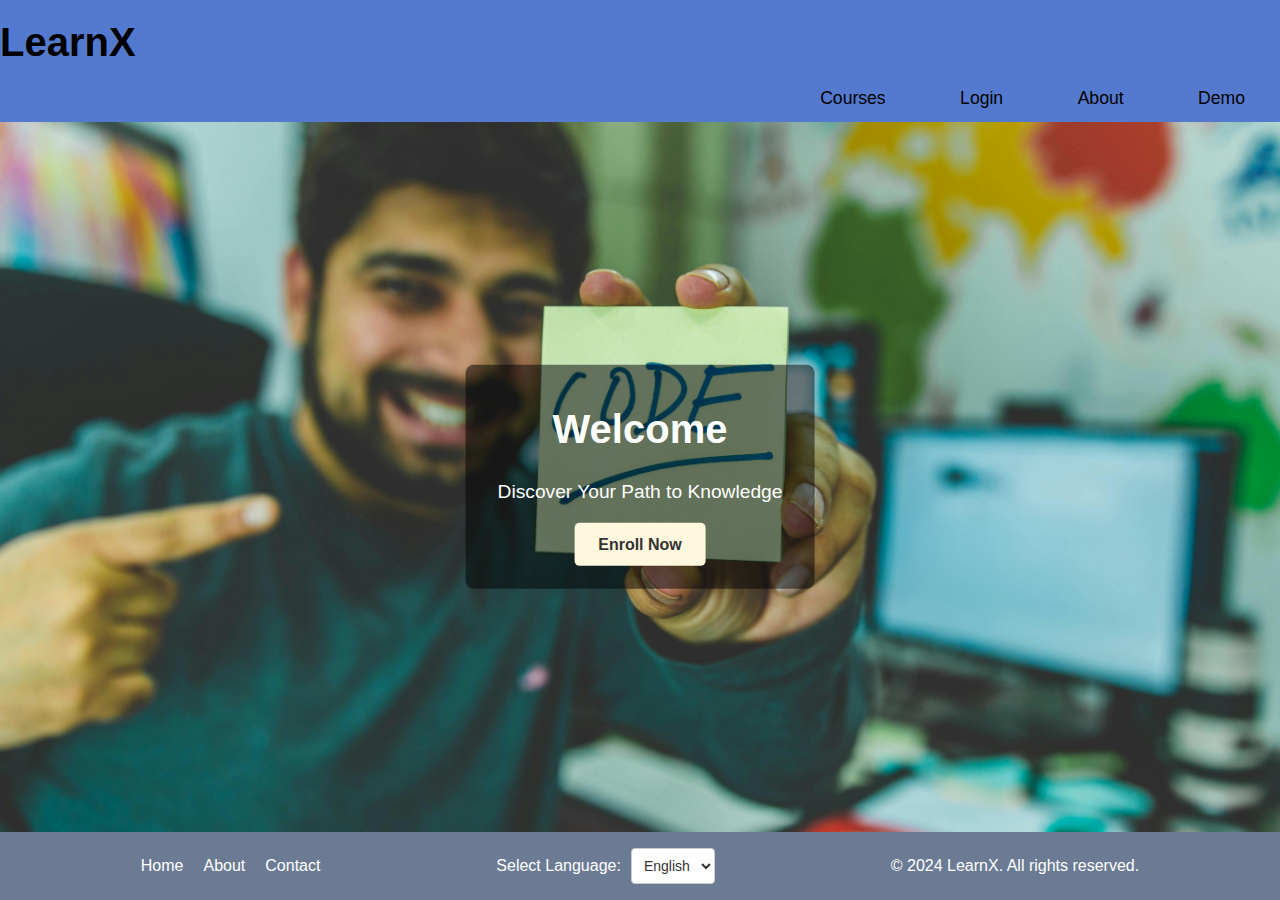
<file: week1-tasks/index.html>
<!DOCTYPE html>
<html lang="en">
<head>
    <meta charset="UTF-8">
    <meta name="viewport" content="width=device-width, initial-scale=1.0">
    <title>Online Course Selling Website</title>
    <link rel="stylesheet" href="css/index.css">
</head>
<body>
    <!-- Header Section -->
    <header>
        <h2>LearnX</h2>
        <nav>
            <a href="Course.html">Courses</a>
            <a href="Login.html">Login</a>
            <a href="About.html">About</a>
            <a href="demo.html">Demo</a>
        </nav>
    </header>

    <!-- Hero Section with Image and Overlay Text -->
    <section class="hero-image">
        <img src="images/images.jpg" alt="Learning Illustration">
        <div class="overlay-text">
            <h2>Welcome</h2>
            <p>Discover Your Path to Knowledge</p>
            <a href="Course.html" class="button">Enroll Now</a>
        </div>
    </section>



    <!-- Footer Section with Navigation and Language Selector -->
    <footer>
        <div class="footer-content">
            <!-- Navigation Links -->
            <div class="nav-links">
                <a href="Course.html">Home</a>
                <a href="About.html">About</a>
                <a href="Contact.html">Contact</a>
            </div>
            
            <!-- Language Selection -->
            <div class="language-select">
                <label for="language">Select Language:</label>
                <select id="language" name="language">
                    <option value="en">English</option>
                  
                </select>
            </div>
            
            <p>&copy; 2024 LearnX. All rights reserved.</p>
        </div>
    </footer>

</body>
</html>
</file>
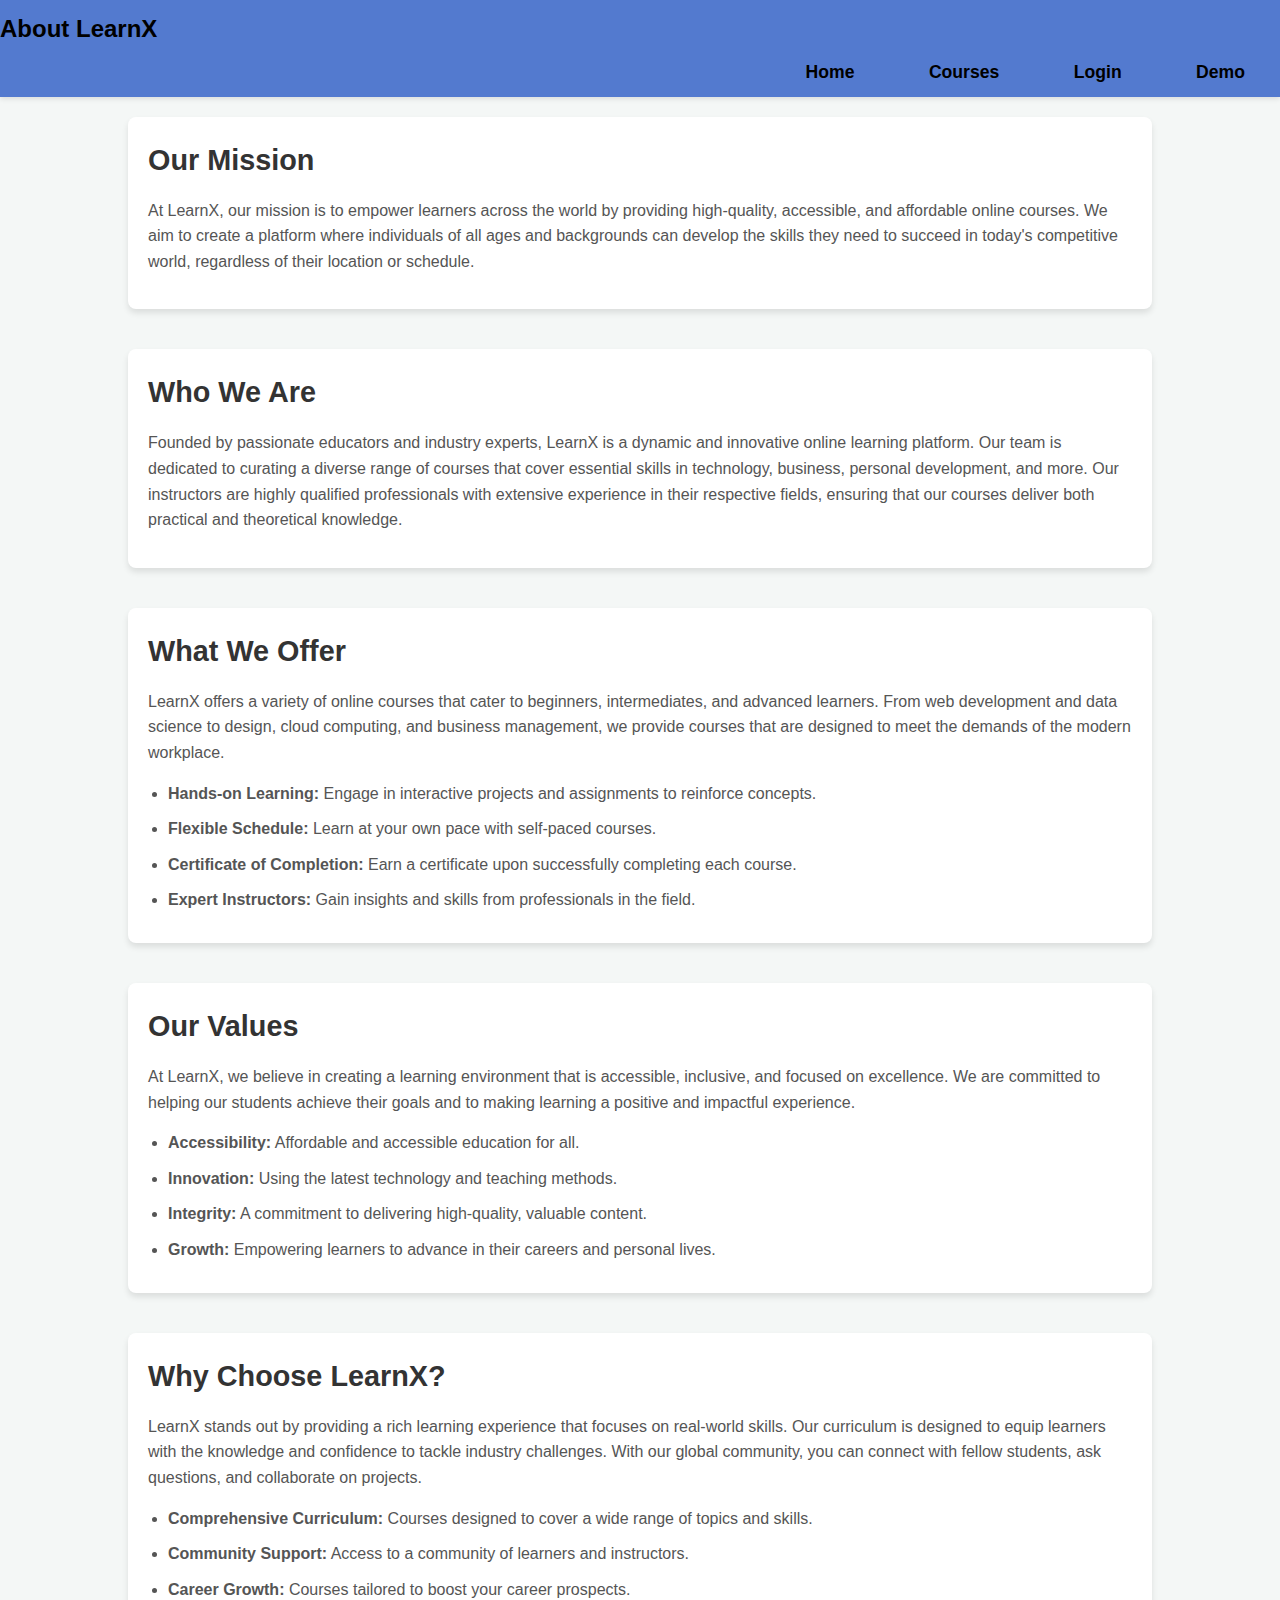
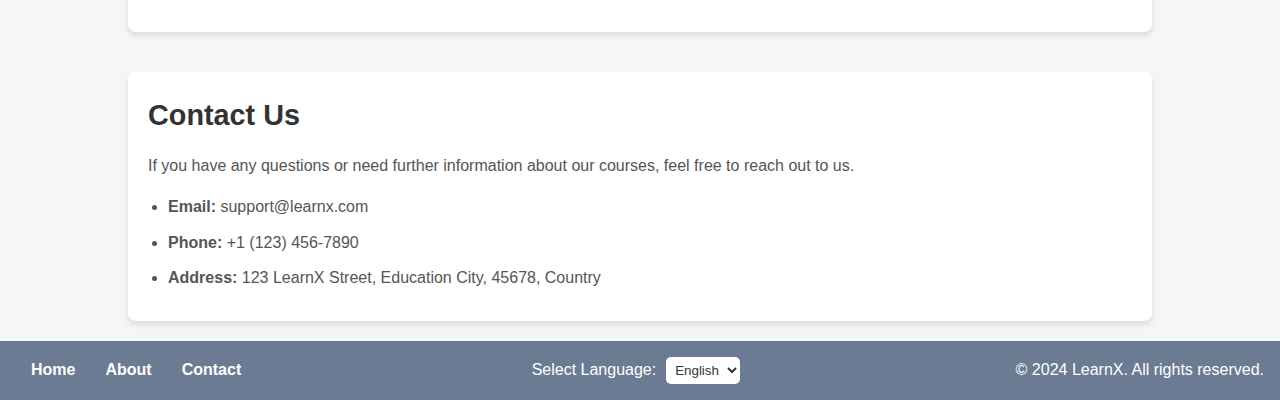
<file: week1-tasks/About.html>
<!DOCTYPE html>
<html lang="en">
<head>
    <meta charset="UTF-8">
    <meta name="viewport" content="width=device-width, initial-scale=1.0">
    <title>About Us - LearnX</title>
    <link rel="stylesheet" href="css/About.css">
</head>
<body>
    <header>
        <h2>About LearnX</h2>

        <nav>
            <a href="index.html">Home</a>
            <a href="Course.html">Courses</a>
            <a href="Login.html">Login</a>
            <a href="demo.html">Demo</a>
        </nav>
    </header>

    <section class="about-section">
        <h2>Our Mission</h2>
        <p>
            At LearnX, our mission is to empower learners across the world by providing high-quality, accessible, and affordable online courses. We aim to create a platform where individuals of all ages and backgrounds can develop the skills they need to succeed in today's competitive world, regardless of their location or schedule.
        </p>
    </section>

    <section class="about-section">
        <h2>Who We Are</h2>
        <p>
            Founded by passionate educators and industry experts, LearnX is a dynamic and innovative online learning platform. Our team is dedicated to curating a diverse range of courses that cover essential skills in technology, business, personal development, and more. Our instructors are highly qualified professionals with extensive experience in their respective fields, ensuring that our courses deliver both practical and theoretical knowledge.
        </p>
    </section>

    <section class="about-section">
        <h2>What We Offer</h2>
        <p>
            LearnX offers a variety of online courses that cater to beginners, intermediates, and advanced learners. From web development and data science to design, cloud computing, and business management, we provide courses that are designed to meet the demands of the modern workplace.
        </p>
        <ul>
            <li><strong>Hands-on Learning:</strong> Engage in interactive projects and assignments to reinforce concepts.</li>
            <li><strong>Flexible Schedule:</strong> Learn at your own pace with self-paced courses.</li>
            <li><strong>Certificate of Completion:</strong> Earn a certificate upon successfully completing each course.</li>
            <li><strong>Expert Instructors:</strong> Gain insights and skills from professionals in the field.</li>
        </ul>
    </section>

    <section class="about-section">
        <h2>Our Values</h2>
        <p>
            At LearnX, we believe in creating a learning environment that is accessible, inclusive, and focused on excellence. We are committed to helping our students achieve their goals and to making learning a positive and impactful experience.
        </p>
        <ul>
            <li><strong>Accessibility:</strong> Affordable and accessible education for all.</li>
            <li><strong>Innovation:</strong> Using the latest technology and teaching methods.</li>
            <li><strong>Integrity:</strong> A commitment to delivering high-quality, valuable content.</li>
            <li><strong>Growth:</strong> Empowering learners to advance in their careers and personal lives.</li>
        </ul>
    </section>

    <section class="about-section">
        <h2>Why Choose LearnX?</h2>
        <p>
            LearnX stands out by providing a rich learning experience that focuses on real-world skills. Our curriculum is designed to equip learners with the knowledge and confidence to tackle industry challenges. With our global community, you can connect with fellow students, ask questions, and collaborate on projects.
        </p>
        <ul>
            <li><strong>Comprehensive Curriculum:</strong> Courses designed to cover a wide range of topics and skills.</li>
            <li><strong>Community Support:</strong> Access to a community of learners and instructors.</li>
            <li><strong>Career Growth:</strong> Courses tailored to boost your career prospects.</li>
        </ul>
    </section>

    <!-- Contact Section -->
    <section class="about-section">
        <h2>Contact Us</h2>
        <p>
            If you have any questions or need further information about our courses, feel free to reach out to us.
        </p>
        <ul>
            <li><strong>Email:</strong> support@learnx.com</li>
            <li><strong>Phone:</strong> +1 (123) 456-7890</li>
            <li><strong>Address:</strong> 123 LearnX Street, Education City, 45678, Country</li>
        </ul>
    </section>

    <footer>
        <div class="footer-content">
            <!-- Navigation Links -->
            <div class="nav-links">
                <a href="Course.html">Home</a>
                <a href="About.html">About</a>
                <a href="Contact.html">Contact</a>
            </div>
            
            <!-- Language Selection -->
            <div class="language-select">
                <label for="language">Select Language:</label>
                <select id="language" name="language">
                    <option value="en">English</option>
                </select>
            </div>
            
            <p>&copy; 2024 LearnX. All rights reserved.</p>
        </div>
    </footer>
</body>
</html>
</file>
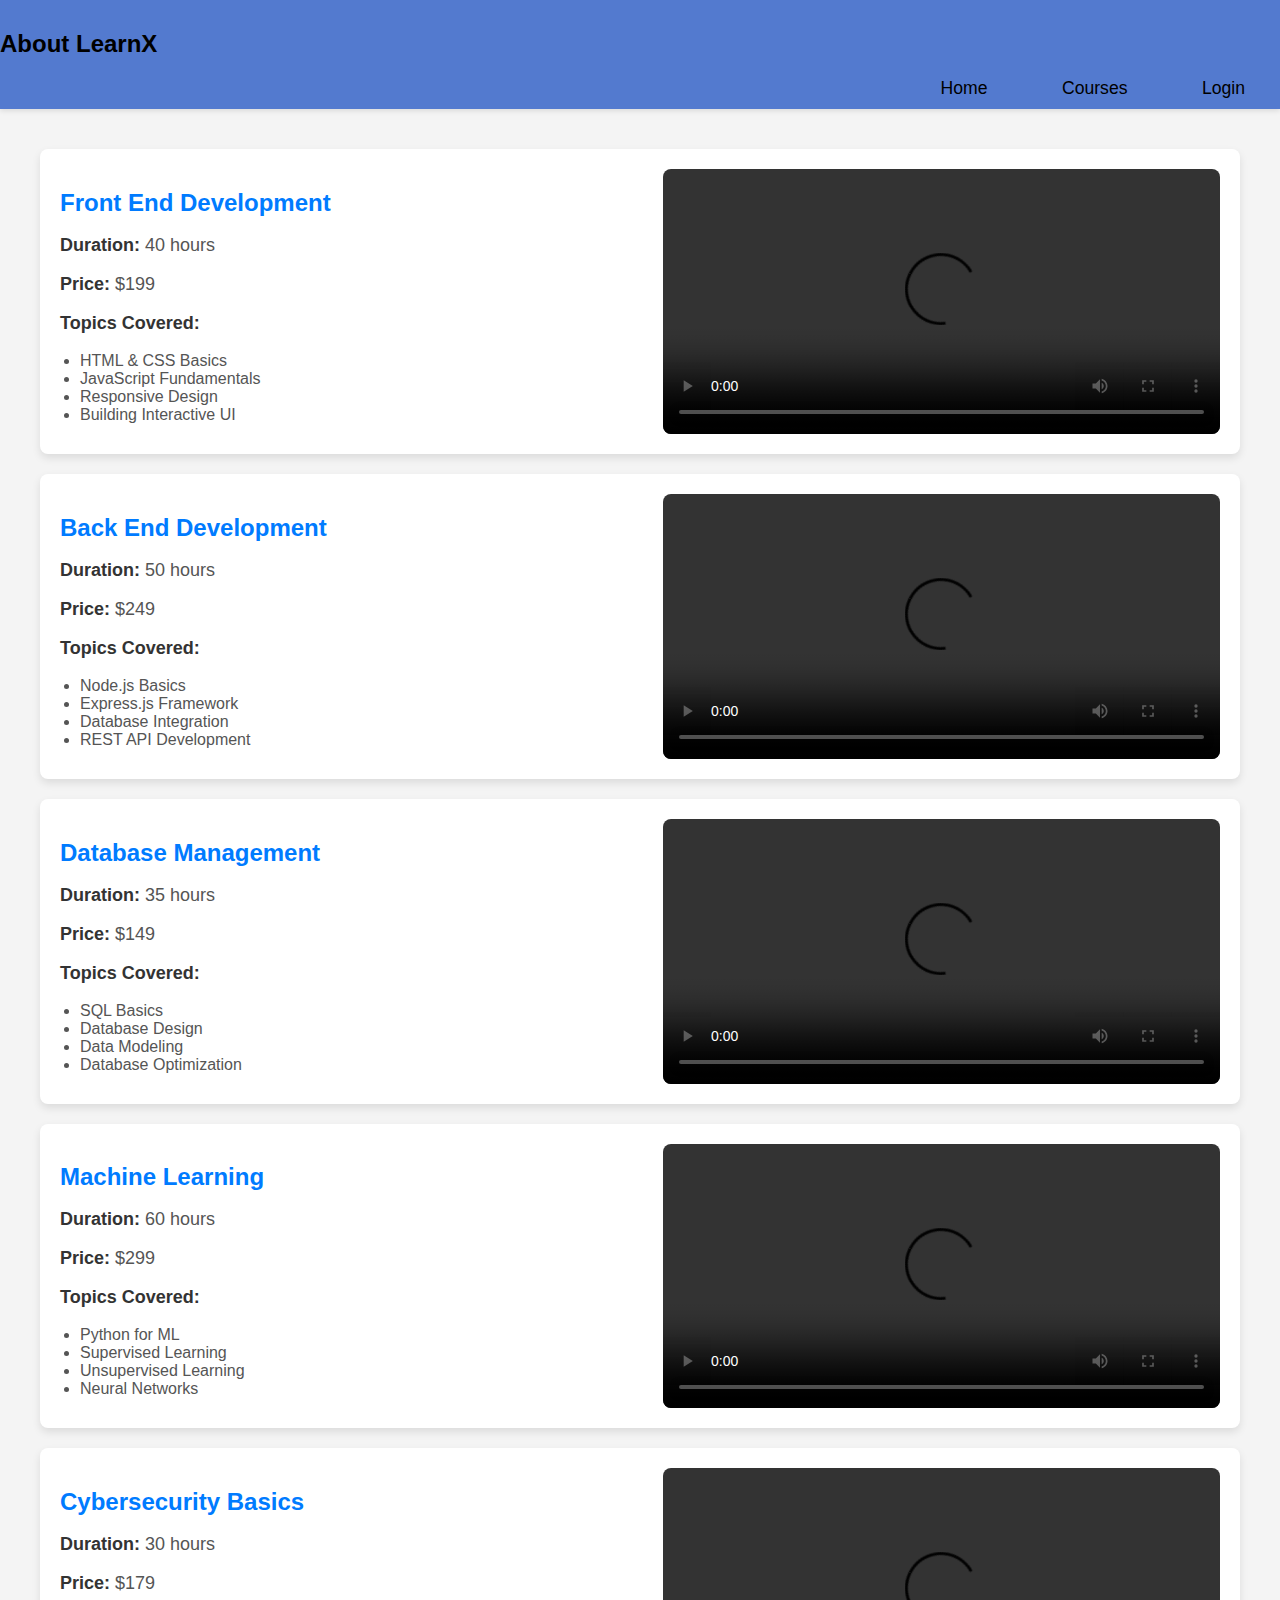
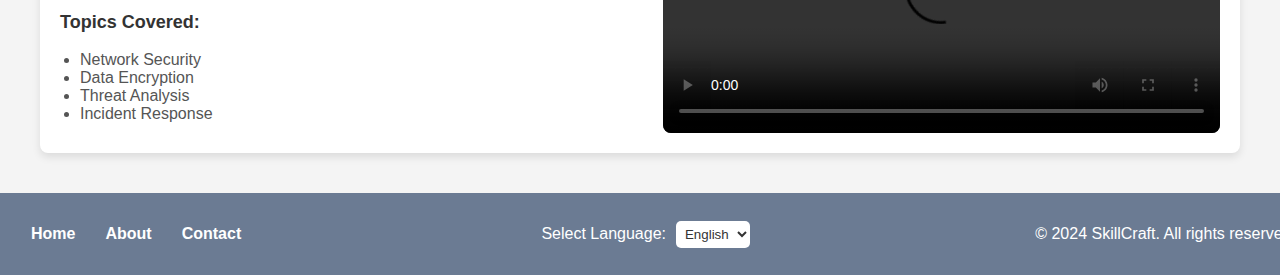
<file: week1-tasks/demo.html>
<!DOCTYPE html>
<html lang="en">
<head>
    <meta charset="UTF-8">
    <meta name="viewport" content="width=device-width, initial-scale=1.0">
    <title>Demo Course Details</title>
    <link rel="stylesheet" href="css/demo.css">
   
</head>
<body>

<!-- Navigation Bar -->
<header>
    <h2>About LearnX</h2>

    <nav>
        <a href="index.html">Home</a>
        <a href="Course.html">Courses</a>
        <a href="Login.html">Login</a>
    </nav>
</header>

<!-- Demo Course Details -->
<div class="container">
    <!-- Course 1 -->
    <div class="course-card">
        <div class="course-info">
            <h2 class="course-title">Front End Development</h2>
            <p><strong>Duration:</strong> 40 hours</p>
            <p><strong>Price:</strong> $199</p>
            <p><strong>Topics Covered:</strong></p>
            <ul>
                <li>HTML & CSS Basics</li>
                <li>JavaScript Fundamentals</li>
                <li>Responsive Design</li>
                <li>Building Interactive UI</li>
            </ul>
        </div>
        <video class="course-video" controls>
            <source src="https://www.example.com/front-end-demo.mp4" type="video/mp4">
            Your browser does not support the video tag.
        </video>
    </div>

    <!-- Course 2 -->
    <div class="course-card">
        <div class="course-info">
            <h2 class="course-title">Back End Development</h2>
            <p><strong>Duration:</strong> 50 hours</p>
            <p><strong>Price:</strong> $249</p>
            <p><strong>Topics Covered:</strong></p>
            <ul>
                <li>Node.js Basics</li>
                <li>Express.js Framework</li>
                <li>Database Integration</li>
                <li>REST API Development</li>
            </ul>
        </div>
        <video class="course-video" controls>
            <source src="https://www.example.com/back-end-demo.mp4" type="video/mp4">
            Your browser does not support the video tag.
        </video>
    </div>

    <!-- Course 3 -->
    <div class="course-card">
        <div class="course-info">
            <h2 class="course-title">Database Management</h2>
            <p><strong>Duration:</strong> 35 hours</p>
            <p><strong>Price:</strong> $149</p>
            <p><strong>Topics Covered:</strong></p>
            <ul>
                <li>SQL Basics</li>
                <li>Database Design</li>
                <li>Data Modeling</li>
                <li>Database Optimization</li>
            </ul>
        </div>
        <video class="course-video" controls>
            <source src="https://www.example.com/database-demo.mp4" type="video/mp4">
            Your browser does not support the video tag.
        </video>
    </div>

    <!-- Course 4 -->
    <div class="course-card">
        <div class="course-info">
            <h2 class="course-title">Machine Learning</h2>
            <p><strong>Duration:</strong> 60 hours</p>
            <p><strong>Price:</strong> $299</p>
            <p><strong>Topics Covered:</strong></p>
            <ul>
                <li>Python for ML</li>
                <li>Supervised Learning</li>
                <li>Unsupervised Learning</li>
                <li>Neural Networks</li>
            </ul>
        </div>
        <video class="course-video" controls>
            <source src="https://www.example.com/machine-learning-demo.mp4" type="video/mp4">
            Your browser does not support the video tag.
        </video>
    </div>

    <!-- Course 5 -->
    <div class="course-card">
        <div class="course-info">
            <h2 class="course-title">Cybersecurity Basics</h2>
            <p><strong>Duration:</strong> 30 hours</p>
            <p><strong>Price:</strong> $179</p>
            <p><strong>Topics Covered:</strong></p>
            <ul>
                <li>Network Security</li>
                <li>Data Encryption</li>
                <li>Threat Analysis</li>
                <li>Incident Response</li>
            </ul>
        </div>
        <video class="course-video" controls>
            <source src="https://www.example.com/cybersecurity-demo.mp4" type="video/mp4">
            Your browser does not support the video tag.
        </video>
    </div>
</div>

<!-- Footer -->
<footer>
    <div class="footer-content">
        <div class="nav-links">
            <a href="Course.html">Home</a>
            <a href="About.html">About</a>
            <a href="Contact.html">Contact</a>
        </div>
        <div class="language-select">
            <label for="language">Select Language:</label>
            <select id="language" name="language">
                <option value="en">English</option>
            </select>
        </div>
        <p>&copy; 2024 SkillCraft. All rights reserved.</p>
    </div>
</footer>

</body>
</html>
</file>
<file: week1-tasks/css/About.css>
/* Global Styles */
* {
    margin: 0;
    padding: 0;
    box-sizing: border-box;
}

body {
    font-family: Arial, sans-serif;
    background-color: #f4f7f6;
    color: #333;
    line-height: 1.6;
    display: flex;
    flex-direction: column;
    min-height: 100vh;
}

/* Header Styles */
header {
    width: 100%;
    background-color: #537acf;
    color: black;
    text-align: left;
    padding: 10px 0; /* Added top and bottom padding only */
    box-shadow: 0 2px 5px rgba(0, 0, 0, 0.1);
    position: relative;
    box-sizing: border-box; /* Ensures padding does not affect width */
}

header h1 {
    font-size: 2.5rem;
    margin: 0;
}

nav {
    margin-top: 10px;
    text-align: right;
}

nav a {
    color: black;
    text-decoration: none;
    padding: 10px 20px;
    margin: 0 15px;
    font-size: 1.1rem;
    border-radius: 5px;
    transition: background-color 0.3s;
}

nav a:hover {
    background-color: #333;
    color: #fff;
}



/* About Section Styles */
.about-section {
    background-color: white;
    margin: 20px auto;
    padding: 20px;
    max-width: 1100px;
    width: 90%;
    border-radius: 8px;
    box-shadow: 0 4px 6px rgba(0, 0, 0, 0.1);
}

.about-section h2 {
    font-size: 1.8rem;
    color: #333;
    margin-bottom: 15px;
}

.about-section p {
    font-size: 1rem;
    color: #555;
    margin-bottom: 15px;
}

.about-section ul {
    list-style-type: disc;
    margin-left: 20px;
    font-size: 1rem;
    color: #555;
}

.about-section li {
    margin-bottom: 10px;
}

/* Footer Styles */
footer {
    background-color: #6b7b93;;
    color: #fff;
    text-align: center;
    padding: 1rem;
    width: 100%;
    margin-top: auto;
}

footer .footer-content {
    display: flex;
    justify-content: space-between;
    align-items: center;
    flex-wrap: wrap;
}

footer .nav-links {
    display: flex;
}

footer .nav-links a {
    color: #fff;
    margin: 0 15px;
    text-decoration: none;
    font-weight: bold;
    transition: color 0.3s;
}

footer .nav-links a:hover {
    color: #333;
}

footer .language-select {
    display: flex;
    align-items: center;
}

footer select {
    padding: 5px;
    margin-left: 10px;
    background-color: white;
    color: #333;
    border: none;
    border-radius: 5px;
}

/* Link Styles */
a {
    color: white;
    text-decoration: none;
    font-weight: bold;
}

a:hover {
    text-decoration: underline;
}

/* Mobile Responsiveness */
@media screen and (max-width: 768px) {
    header h1 {
        font-size: 2rem;
    }

    nav a {
        font-size: 1rem;
        padding: 8px 15px;
        margin: 0 10px;
    }

    .about-section h2 {
        font-size: 1.6rem;
    }

    .about-section p, .about-section ul {
        font-size: 1rem;
    }

    footer {
        padding: 10px;
    }
}

/* Ensure the page takes full height */
html, body {
    height: 100%;
}

footer {
    margin-top: auto; /* Push footer to the bottom */
}

/* For wide screens (large screens and desktops) */
@media screen and (min-width: 1024px) {
    header h1 {
        font-size: 3rem;
    }

    .about-section {
        max-width: 80%;
    }
}
</file>
<file: week1-tasks/css/demo.css>
body {
    font-family: Arial, sans-serif;
    background-color: #f4f4f4;
    margin: 0;
    padding: 0;
}

.container {
    max-width: 1200px;
    margin: auto;
    padding: 20px;
}

h1 {
    text-align: center;
    color: #333;
}

.course-card {
    background-color: #fff;
    border-radius: 8px;
    box-shadow: 0 4px 8px rgba(0, 0, 0, 0.1);
    margin: 20px 0;
    padding: 20px;
    display: flex; /* Use flexbox for side-by-side layout */
    flex-wrap: wrap; /* Allow wrapping on smaller screens */
    justify-content: space-between; /* Distribute space between elements */
}

.course-info {
    font-size: 18px;
    color: #555;
    max-width: 50%; /* Limit the width of course info */
}

.course-title {
    color: #007bff;
    font-size: 24px;
    margin-bottom: 10px;
}

.course-info strong {
    color: #333;
}

ul {
    list-style-type: disc;
    padding-left: 20px;
    margin: 10px 0;
}

ul li {
    font-size: 16px;
    color: #555;
}

/* Style for the video element */
.course-video {
    width: 48%; /* Adjust video width */
    height: auto;
    border-radius: 8px;
    margin-left: 20px;
}

/* Responsive video for mobile */
@media (max-width: 768px) {
    .course-card {
        flex-direction: column; /* Stack elements vertically on small screens */
        align-items: center;
    }

    .course-video {
        width: 100%;
        margin-left: 0;
        margin-top: 20px;
    }

    .course-info {
        max-width: 100%;
        text-align: center;
    }
}

/* Navigation styles */
/* Header Styles */
header {
    width: 100%;
    background-color: #537acf;
    color: black;
    text-align: left;
    padding: 10px 0; /* Added top and bottom padding only */
    box-shadow: 0 2px 5px rgba(0, 0, 0, 0.1);
    position: relative;
    box-sizing: border-box; /* Ensures padding does not affect width */
}
header h1 {
    font-size: 2.5rem;
    margin: 0;
}

nav {
    margin-top: 10px;
    text-align: right;
}

nav a {
    color: black;
    text-decoration: none;
    padding: 10px 20px;
    margin: 0 15px;
    font-size: 1.1rem;
    border-radius: 5px;
    transition: background-color 0.3s;
}

nav a:hover {
    background-color: #333;
    color: #fff;
}

/* Footer styles */
footer {
    background-color: #6b7b93;;
    color: #fff;
    text-align: center;
    padding: 1rem;
    width: 100%;
    margin-top: auto;
}

footer .footer-content {
    display: flex;
    justify-content: space-between;
    align-items: center;
    flex-wrap: wrap;
}

footer .nav-links {
    display: flex;
}

footer .nav-links a {
    color: #fff;
    margin: 0 15px;
    text-decoration: none;
    font-weight: bold;
    transition: color 0.3s;
}

footer .nav-links a:hover {
    color: #333;
}

footer .language-select {
    display: flex;
    align-items: center;
}

footer select {
    padding: 5px;
    margin-left: 10px;
    background-color: white;
    color: #333;
    border: none;
    border-radius: 5px;
}
</file>
<file: week1-tasks/css/index.css>
/* Reset some default styles */
* {
    margin: 0;
    padding: 0;
    box-sizing: border-box;
}

/* General Styling */
html, body {
    height: 100%; /* Ensure full height for both html and body */
    display: flex;
    flex-direction: column; /* Stack the elements vertically */
}

body {
    font-family: Arial, sans-serif;
    line-height: 1.6;
    flex-grow: 1; /* Allow body to expand and take up available space */
}

/* Header Styling */
/* Header Styles */
header {
    width: 100%;
    background-color: #537acf;
    color: black;
    text-align: left;
    padding: 10px 0; /* Added top and bottom padding only */
    position: relative;
    box-sizing: border-box; /* Ensures padding does not affect width */
}

header h2 {
    font-size: 2.5rem;
    margin: 0;
}

nav {
    margin-top: 10px;
    text-align: right;
}

nav a {
    color: black;
    text-decoration: none;
    padding: 10px 20px;
    margin: 0 15px;
    font-size: 1.1rem;
    border-radius: 5px;
    transition: background-color 0.3s;
    text-align: right;
}

nav a:hover {
    background-color: #333;
    color: #fff;
}


/* Hero Image Section */
.hero-image {
    position: relative;
    width: 100%;
    height: 100vh;
    overflow: hidden;
}

.hero-image img {
    width: 100%;
    height: 100%;
    object-fit: cover;
}

.overlay-text {
    position: absolute;
    top: 50%;
    left: 50%;
    transform: translate(-50%, -50%);
    text-align: center;
    color: #fff;
    background-color: rgba(0, 0, 0, 0.5);
    padding: 2rem;
    border-radius: 8px;
}

.overlay-text h2 {
    font-size: 2.5rem;
    margin-bottom: 1rem;
}

.overlay-text p {
    font-size: 1.2rem;
    margin-bottom: 1.5rem;
}

.overlay-text .button {
    padding: 0.8rem 1.5rem;
    background-color: #FFF8DE;
    color: #333;
    text-decoration: none;
    border-radius: 5px;
    font-weight: bold;
}

.overlay-text .button:hover {
    background-color: #ffc966;
}

/* Footer Styling */
footer {
    background-color: #6b7b93;
    color: #fff;
    text-align: center;
    padding: 1rem;
    width: 100%;
    margin-top: auto; /* Push the footer to the bottom of the page */
}

footer .footer-content {
    width: 80%;
    margin: 0 auto;
    display: flex;
    justify-content: space-between;
    align-items: center;
    flex-wrap: wrap;
}

footer .footer-content .nav-links {
    display: flex;
    gap: 20px;
}

footer .footer-content .nav-links a {
    color: #fff;
    text-decoration: none;
}

footer .footer-content .nav-links a:hover {
    color: #A66E38;
}

footer .footer-content .language-select {
    display: flex;
    align-items: center;
    gap: 10px;
}

footer .footer-content .language-select label {
    color: #fff;
    font-size: 16px;
}

footer .footer-content .language-select select {
    padding: 8px;
    font-size: 14px;
    background-color: #fff;
    color: #333;
    border: 1px solid #ccc;
    border-radius: 4px;
}

/* Mobile-Friendly Media Queries */

/* For screens smaller than 768px (tablets and below) */
@media (max-width: 768px) {
    header {
        flex-direction: column;
        align-items: center;
        padding: 1rem;
    }

    header h1 {
        font-size: 1.6rem;
        margin-bottom: 1rem;
    }

    header nav {
        margin-top: 1rem;
        justify-content: center;
    }

    header nav a {
        margin-left: 0.5rem;
        font-size: 1rem;
    }

    /* Hero Image */
    .hero-image {
        height: 45vh;
    }

    .overlay-text h2 {
        font-size: 2rem;
    }

    .overlay-text p {
        font-size: 1rem;
    }

    .overlay-text .button {
        padding: 0.6rem 1.2rem;
        font-size: 1rem;
    }

    footer .footer-content {
        flex-direction: column;
        align-items: center;
    }
}

/* For screens smaller than 480px (phones) */
@media (max-width: 480px) {
    header h1 {
        font-size: 1.4rem; /* Smaller header size */
    }

    header nav a {
        font-size: 0.9rem;
        margin-left: 0.5rem;
    }

    .overlay-text h2 {
        font-size: 1.8rem;
    }

    .overlay-text p {
        font-size: 0.9rem;
    }

    .overlay-text .button {
        padding: 0.5rem 1rem;
        font-size: 0.9rem;
    }

    .hero-image {
        height: 40vh; /* Further reduce height for smaller screens */
    }
}
</file>
